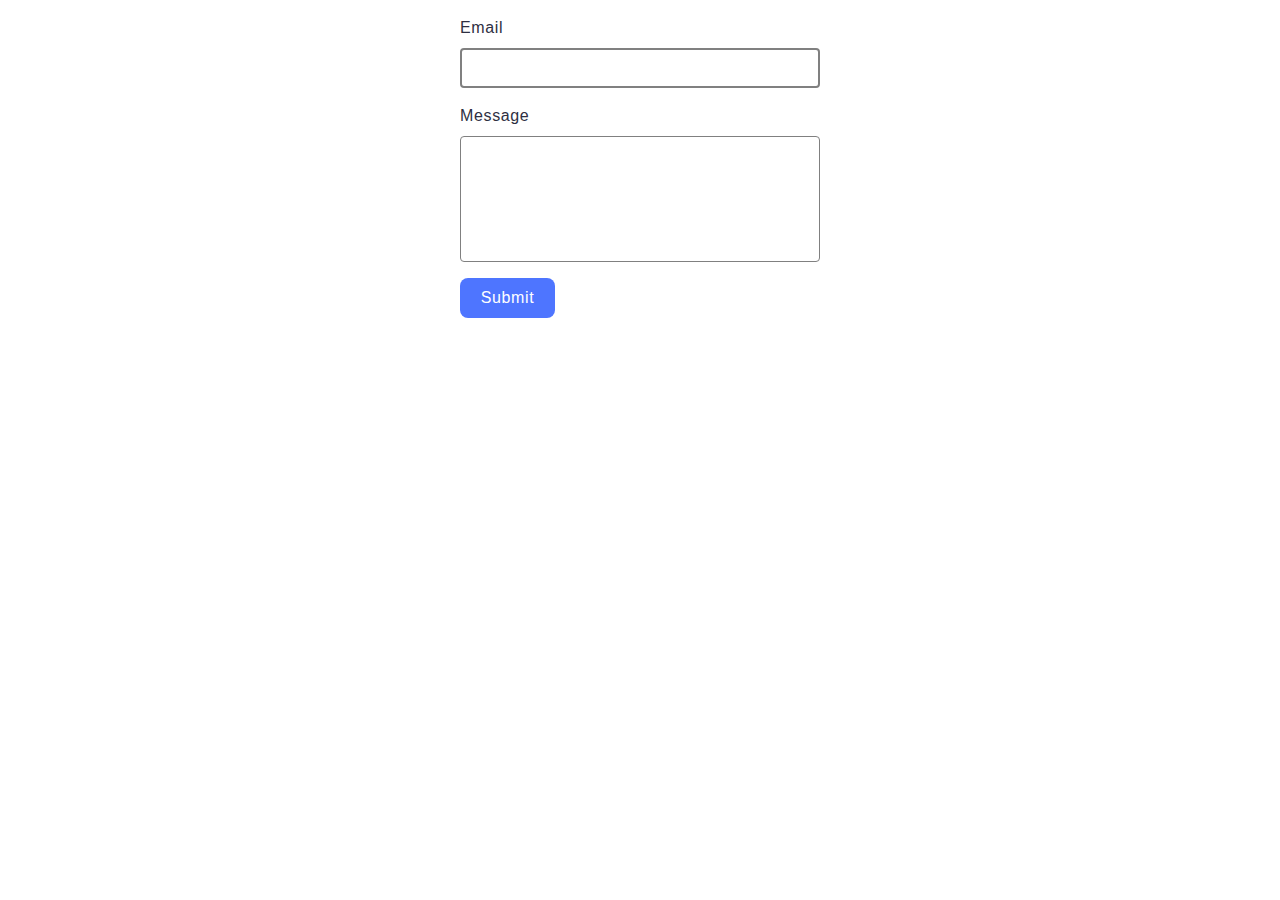
<file: src/2-form.html>
<!DOCTYPE html>
<html lang="en">
  <head>
    <meta charset="UTF-8" />
    <meta http-equiv="X-UA-Compatible" content="IE=edge" />
    <meta name="viewport" content="width=device-width, initial-scale=1.0" />
    <title>Form</title>
    <link rel="stylesheet" href="./css/styles.css" />
  </head>
  <body>
    <main>
      <div class="container">
        <form class="feedback-form" autocomplete="off">
          <label>
            Email
            <input type="email" name="email" autofocus />
          </label>
          <label>
            Message
            <textarea name="message" rows="8"></textarea>
          </label>
          <button type="submit">Submit</button>
        </form>
      </div>
    </main>

    <script type="module" src="./js/2-form.js"></script>
  </body>
</html>
</file>
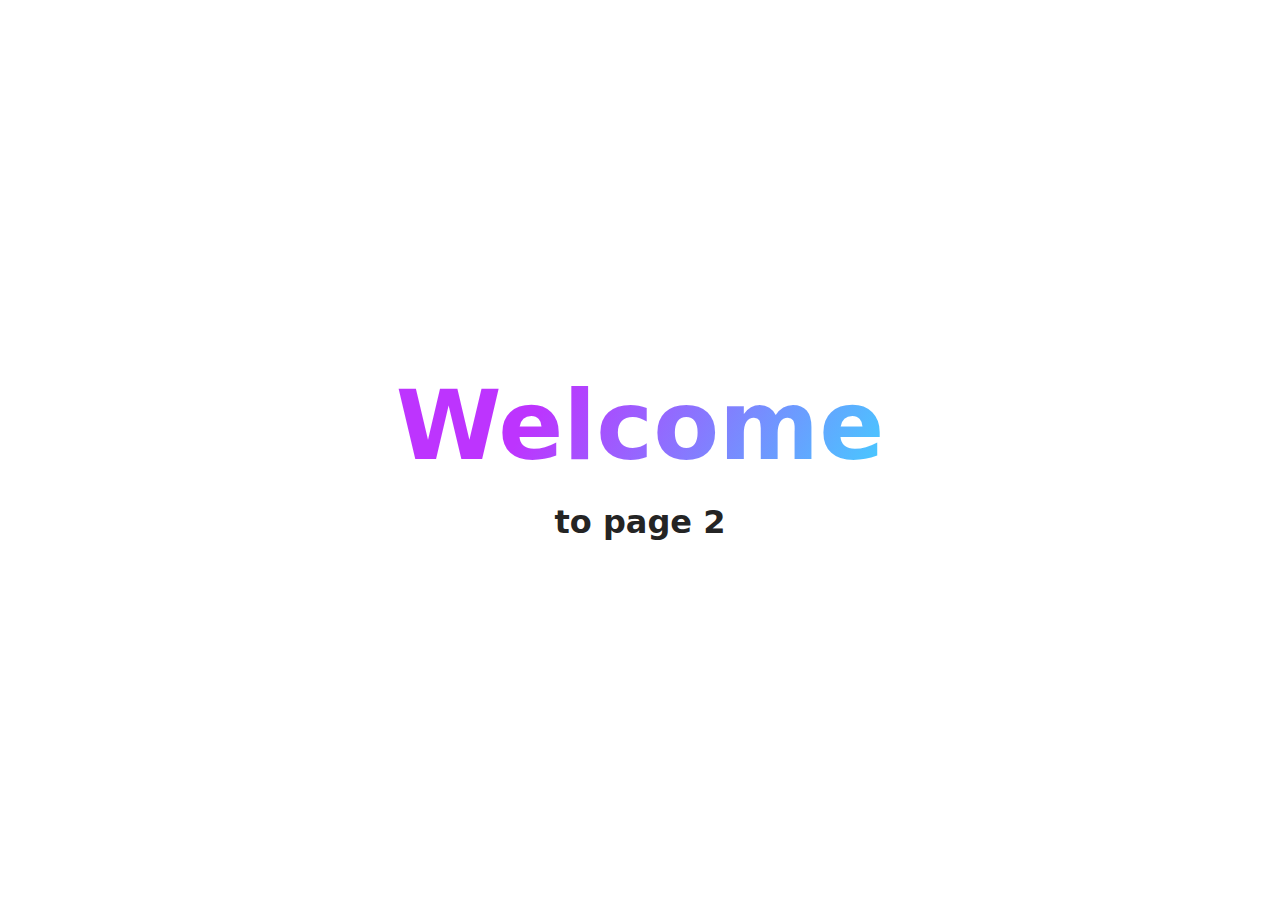
<file: src/page-2.html>
<!DOCTYPE html>
<html lang="en">
  <head>
    <meta charset="UTF-8" />
    <meta http-equiv="X-UA-Compatible" content="IE=edge" />
    <meta name="viewport" content="width=device-width, initial-scale=1.0" />
    <title>Page 2</title>
    <link rel="stylesheet" href="./css/styles.css" />
  </head>
  <body>
    <load
      src="./partials/header.html"
      icon-path="./img/sprite.svg#logo"
      highlight-act="active"
    />

    <main>
      <div class="container">
        <h1 class="main-title">
          <span class="main-title-gradient">Welcome</span> to page 2
        </h1>
        <load src="./partials/back-link.html" />
      </div>
    </main>

    <load src="./partials/footer.html" />
  </body>
</html>
</file>
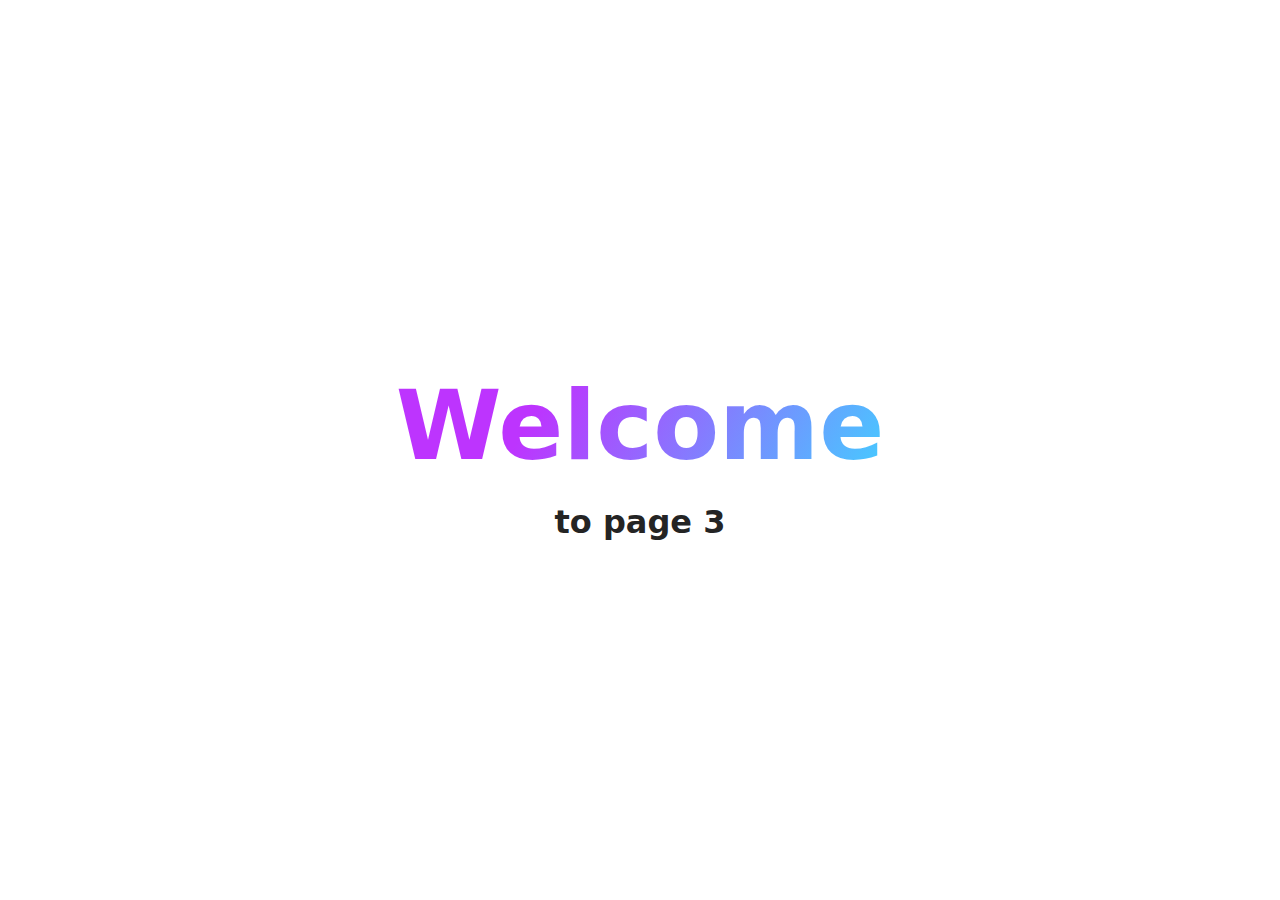
<file: src/page-3.html>
<!DOCTYPE html>
<html lang="en">
  <head>
    <meta charset="UTF-8" />
    <meta http-equiv="X-UA-Compatible" content="IE=edge" />
    <meta name="viewport" content="width=device-width, initial-scale=1.0" />
    <title>Page 3</title>
    <link rel="stylesheet" href="./css/styles.css" />
  </head>
  <body>
    <load
      src="./partials/header.html"
      icon-path="./img/sprite.svg#logo"
      highlight-curr="active"
    />

    <main>
      <div class="container">
        <h1 class="main-title">
          <span class="main-title-gradient">Welcome</span> to page 3
        </h1>
        <load src="./partials/back-link.html" />
      </div>
    </main>

    <load src="./partials/footer.html" />
  </body>
</html>
</file>
<file: src/css/styles.css>
/**
  |============================
  | include css partials with
  | default @import url()
  |============================
*/
/* Common styles */
@import url('./reset.css');
@import url('./base.css');
@import url('./container.css');
@import url('./animations.css');

/* Sections style */
@import url('./header.css');
@import url('./vite-promo.css');
@import url('./badges.css');
@import url('./back-link.css');
@import url('./footer.css');



/* Gallery */

* {
  box-sizing: border-box;
}

ul {
  list-style-type: none;
  margin: 0;
  padding: 0;
}

img {
  display: block;
}

body {
  margin: 0;
  height: 100vh;
  display: flex;
  justify-content: center;
  align-items: center;
}

.gallery {
  margin-top: 60px;
  display: flex;
  flex-wrap: wrap;
  gap: 24px;
  justify-content: center;
  align-items: center;
  max-width: calc(3 * 360px + 48px);
  max-height: calc(3 * 200 px + 48px);
}

.gallery-item {
  width: 360px;
  height: 200px;
  transition: transform 0.3s cubic-bezier();
}

.gallery-item:hover {
  transform: scale(1.044);
}

.gallery-image {
  width: 100%;
  height: 100%;
  object-fit: cover;
}

.modal img {
  width: 1112px;
  height: 640px;
  object-fit: cover;
}

/* Form */

.feedback-form {
  display: flex;
  flex-direction: column;
  gap: 16px;
  margin-top: 16px;
}

.feedback-form > label {
  display: flex;
  flex-direction: column;
  gap: 8px;
  font-family: "Montserrat", sans-serif;
  font-weight: 400;
  font-size: 16px;
  letter-spacing: 0.04em;
  color: #2e2f42;
}

.feedback-form > label > input {
  border: 1px solid #808080;
  border-radius: 4px;
  width: 360px;
  height: 40px;
  outline: transparent;
}

.feedback-form>label>textarea {
  border: 1px solid #808080;
  border-radius: 4px;
  width: 360px;
  outline: transparent;
  resize: none;
}

.feedback-form > label > input:focus,
.feedback-form > label > textarea:focus {
  border: 2px solid #808080;
}


.feedback-form > button {
  display: block;
  border-radius: 8px;
  padding: 8px 16px;
  width: 95px;
  height: 40px;
  background-color: #4e75ff;
  border: none;
  font-family: "Montserrat", sans-serif;
  font-weight: 500;
  font-size: 16px;
  letter-spacing: 0.04em;
  color: #fff;
}

.feedback-form > button:hover,
.feedback-form > button:focus {
  background-color: #6c8cff;
}
</file>
